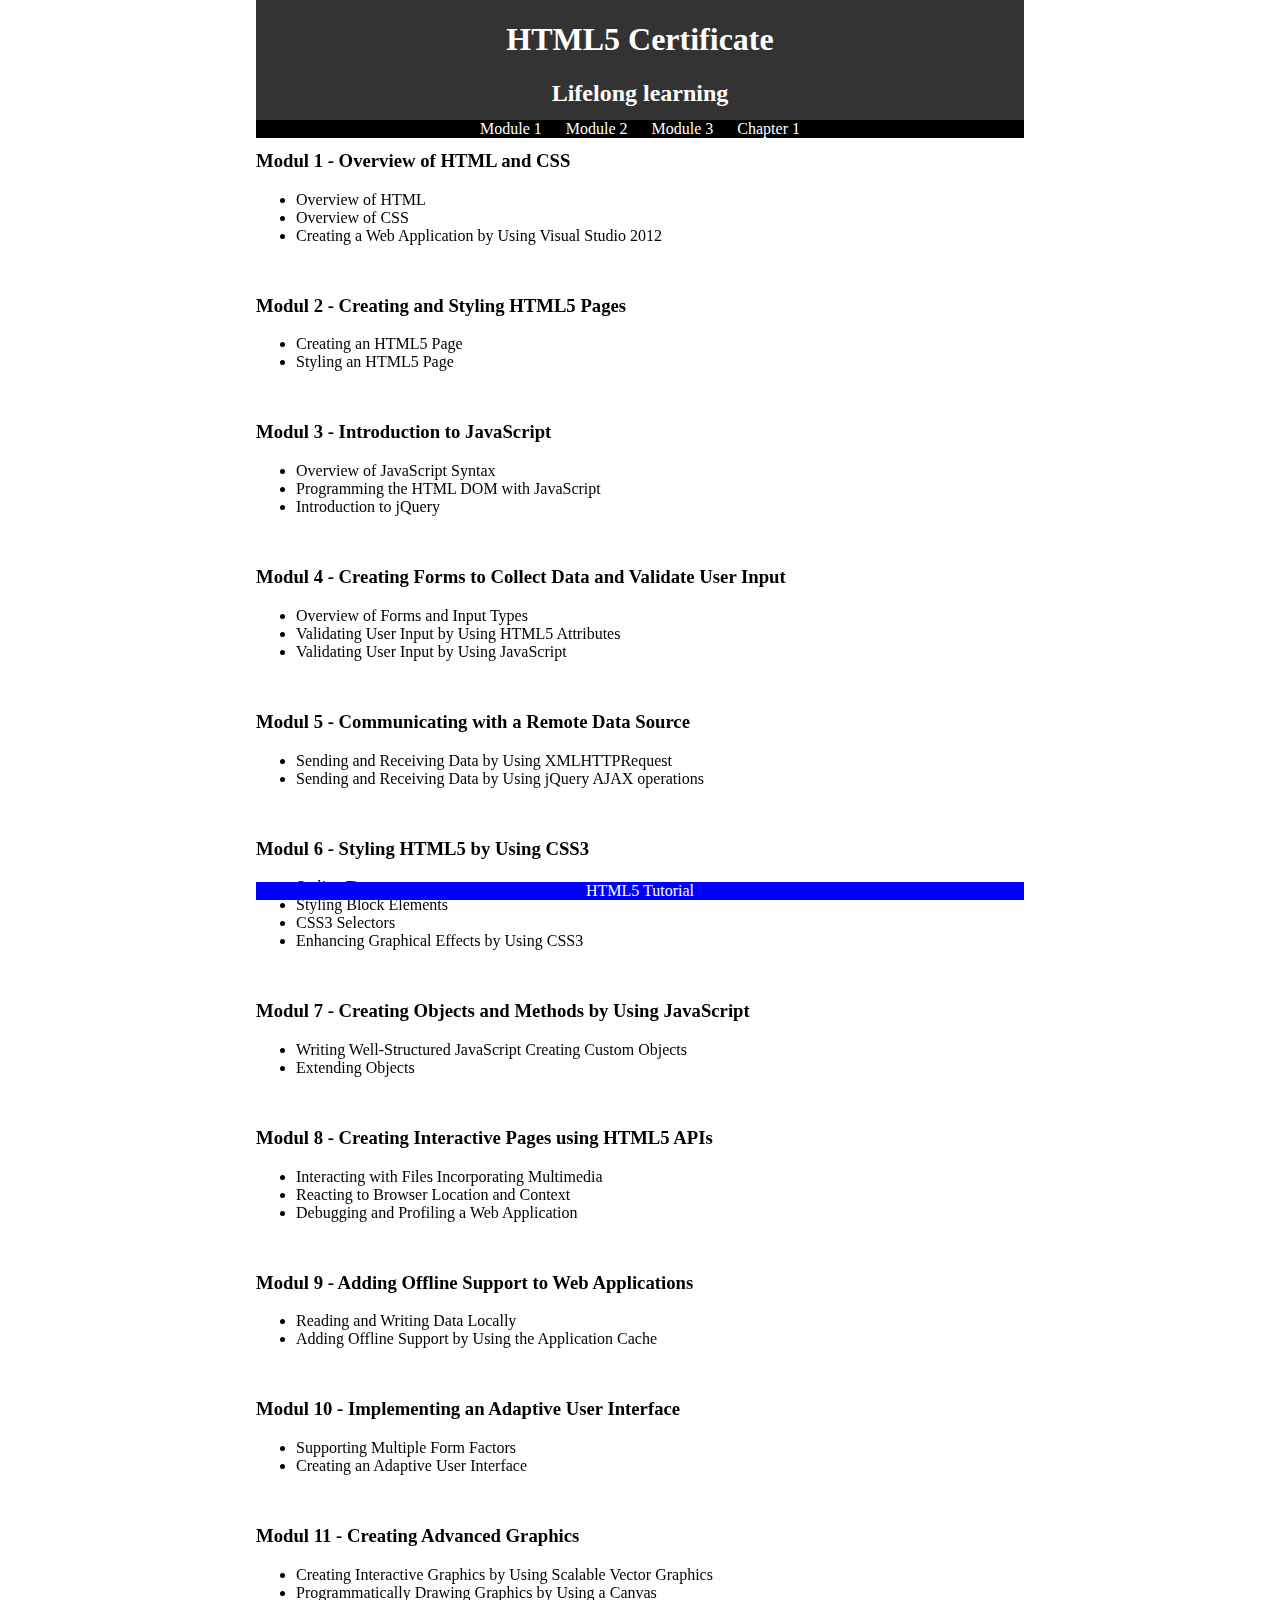
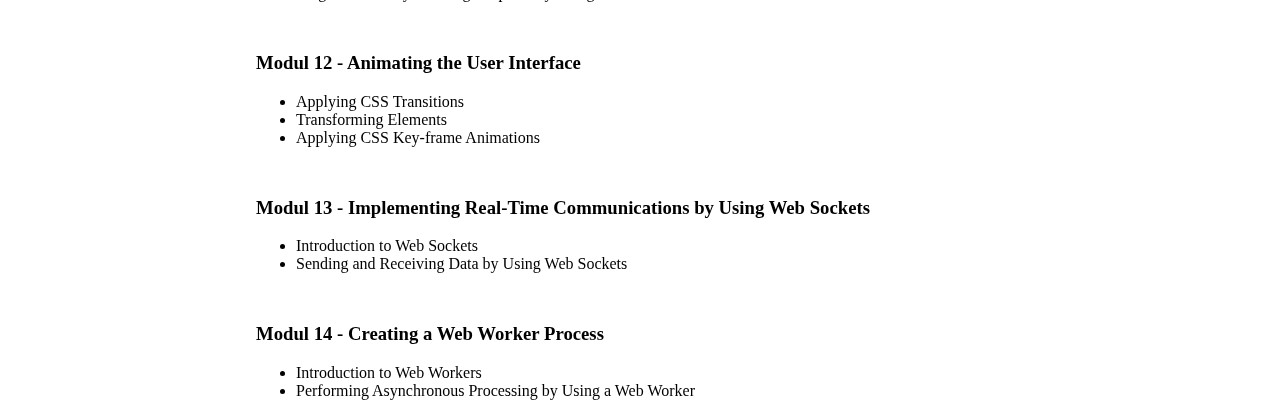
<file: html5/index.html>
<!DOCTYPE html>
<html class="no-js">

<head>
    <meta charset="utf-8">
    <title>html5 certificate</title>
    <link rel="stylesheet" type="text/css" href="css/app.css">
    </script>
</head>

<body>
    <header>
        <hgroup>
            <h1>HTML5 Certificate</h1>
            <h2>Lifelong learning</h2>
        </hgroup>
        <nav>
            <a href="#module1">Module 1</a>
            <a href="#module2">Module 2</a>
            <a href="#module3">Module 3</a>
            <a href="html/ch1/ch1.html">Chapter 1</a>
        </nav>
    </header>


    <div class="content">


        <div id="module1">
            <h3>Modul 1 - Overview of HTML and CSS</h3>
            <ul>
                <li>Overview of HTML</li>
                <li>Overview of CSS</li>
                <li>Creating a Web Application by Using Visual Studio 2012</li>
            </ul>
        </div>
        <div id="module2">
            <h3>Modul 2 - Creating and Styling HTML5 Pages</h3>
            <ul>
                <li>Creating an HTML5 Page</li>
                <li>Styling an HTML5 Page</li>
            </ul>
        </div>
        <div id="module3">
            <h3>Modul 3 - Introduction to JavaScript</h3>
            <ul>
                <li>Overview of JavaScript Syntax</li>
                <li>Programming the HTML DOM with JavaScript</li>
                <li>Introduction to jQuery</li>
            </ul>
        </div>
        <div id="module4">
            <h3>Modul 4 - Creating Forms to Collect Data and Validate User Input</h3>
            <ul>
                <li>Overview of Forms and Input Types</li>
                <li>Validating User Input by Using HTML5 Attributes</li>
                <li>Validating User Input by Using JavaScript</li>
            </ul>
        </div>
        <div id="module5">
            <h3>Modul 5 - Communicating with a Remote Data Source</h3>
            <ul>
                <li>Sending and Receiving Data by Using XMLHTTPRequest</li>
                <li>Sending and Receiving Data by Using jQuery AJAX operations</li>
            </ul>
        </div>
        <div id="module6">
            <h3>Modul 6 - Styling HTML5 by Using CSS3</h3>
            <ul>
                <li>Styling Text</li>
                <li>Styling Block Elements</li>
                <li>CSS3 Selectors</li>
                <li>Enhancing Graphical Effects by Using CSS3</li>
            </ul>
        </div>
        <div id="module7">
            <h3>Modul 7 - Creating Objects and Methods by Using JavaScript</h3>
            <ul>
                <li>Writing Well-Structured JavaScript Creating Custom Objects</li>
                <li>Extending Objects</li>
            </ul>
        </div>
        <div id="module8">
            <h3>Modul 8 - Creating Interactive Pages using HTML5 APIs</h3>
            <ul>
                <li>Interacting with Files Incorporating Multimedia</li>
                <li>Reacting to Browser Location and Context</li>
                <li>Debugging and Profiling a Web Application</li>
            </ul>
        </div>
        <div id="module9">
            <h3>Modul 9 - Adding Offline Support to Web Applications</h3>
            <ul>
                <li>Reading and Writing Data Locally</li>
                <li>Adding Offline Support by Using the Application Cache</li>
            </ul>
        </div>
        <div id="module10">
            <h3>Modul 10 - Implementing an Adaptive User Interface</h3>
            <ul>
                <li>Supporting Multiple Form Factors</li>
                <li>Creating an Adaptive User Interface</li>
            </ul>
        </div>
        <div id="module11">
            <h3>Modul 11 - Creating Advanced Graphics</h3>
            <ul>
                <li>Creating Interactive Graphics by Using Scalable Vector Graphics</li>
                <li>Programmatically Drawing Graphics by Using a Canvas</li>
            </ul>
        </div>
        <div id="module12">
            <h3>Modul 12 - Animating the User Interface</h3>
            <ul>
                <li>Applying CSS Transitions</li>
                <li>Transforming Elements</li>
                <li>Applying CSS Key-frame Animations</li>
            </ul>
        </div>
        <div id="module13">
            <h3>Modul 13 - Implementing Real-Time Communications by Using Web Sockets</h3>
            <ul>
                <li>Introduction to Web Sockets</li>
                <li>Sending and Receiving Data by Using Web Sockets</li>
            </ul>
        </div>
        <div id="module14">
            <h3>Modul 14 - Creating a Web Worker Process</h3>
            <ul>
                <li>Introduction to Web Workers</li>
                <li>Performing Asynchronous Processing by Using a Web Worker</li>
            </ul>
        </div>

        <footer>HTML5 Tutorial</footer>
        <script src="https://ajax.googleapis.com/ajax/libs/jquery/3.1.0/jquery.min.js"></script>
        <script src="js/modernizr.js"></script>
    </div>

</body>

</html>
</file>
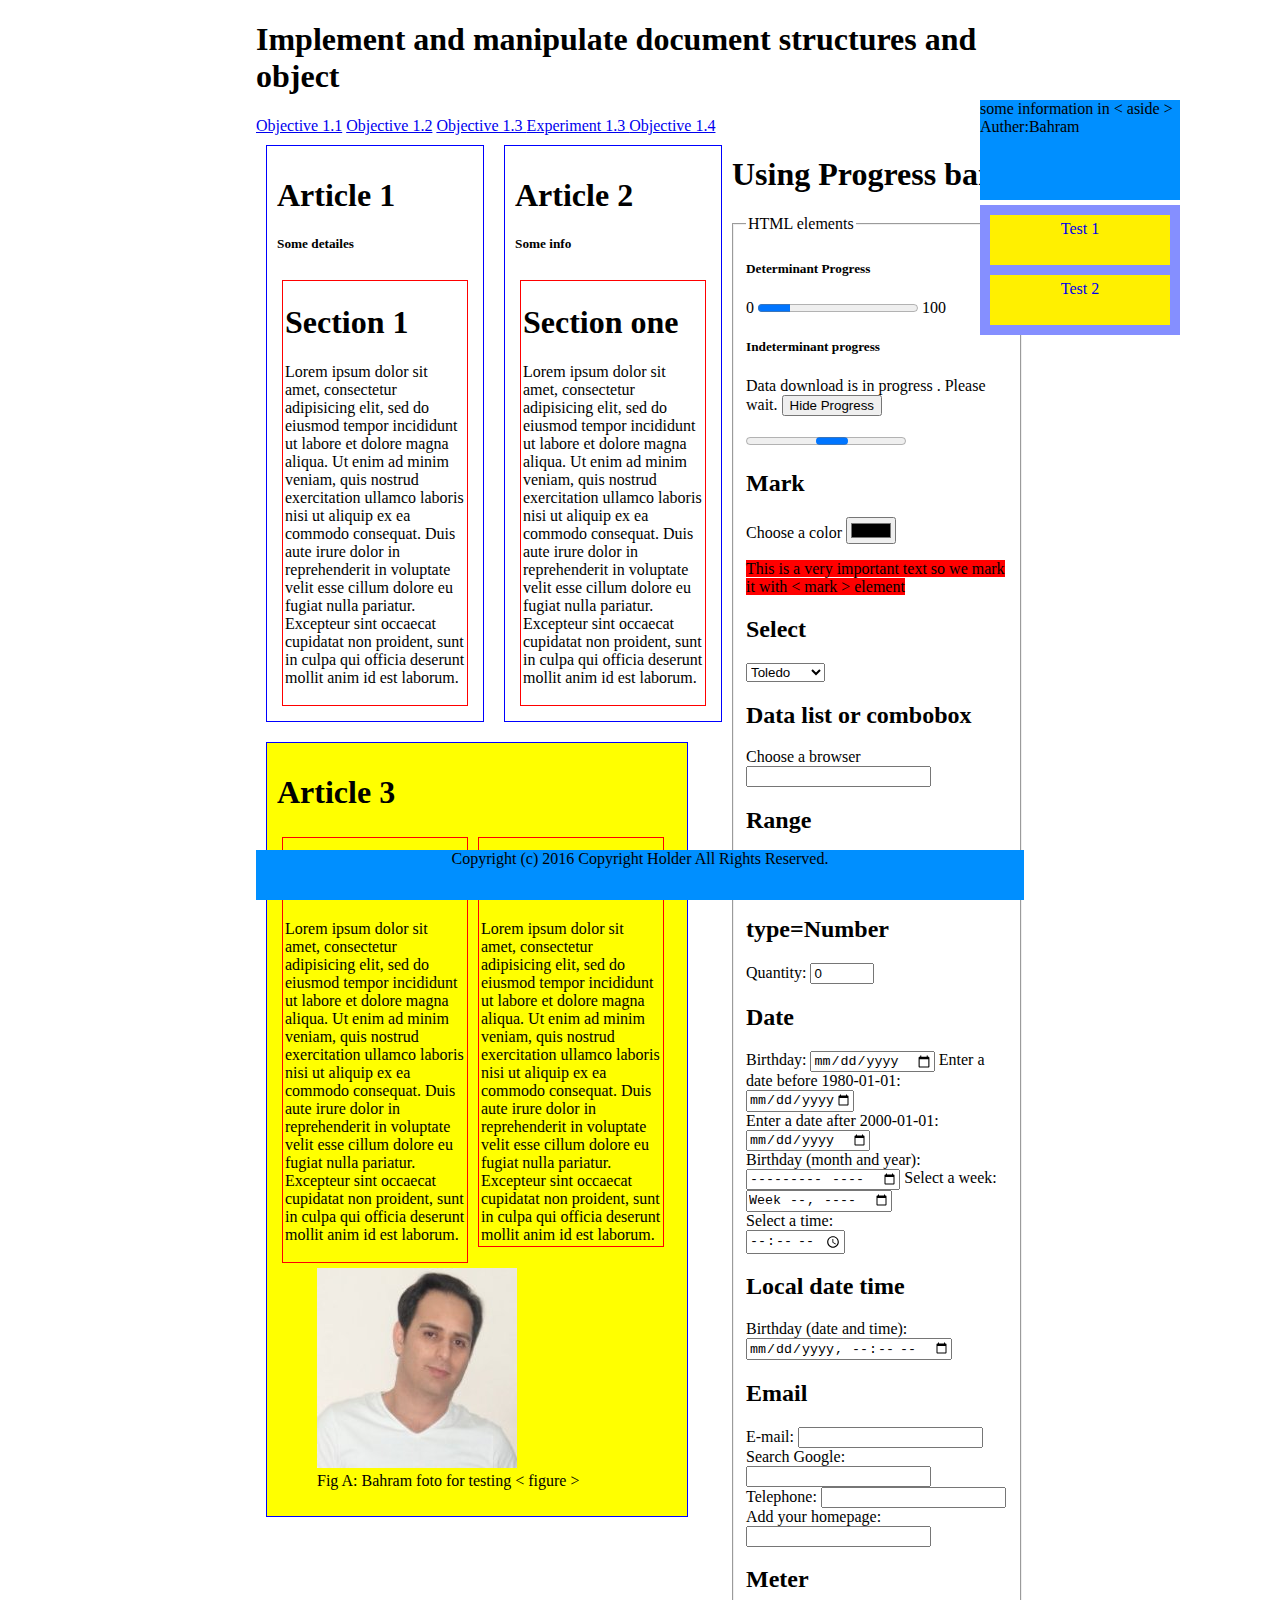
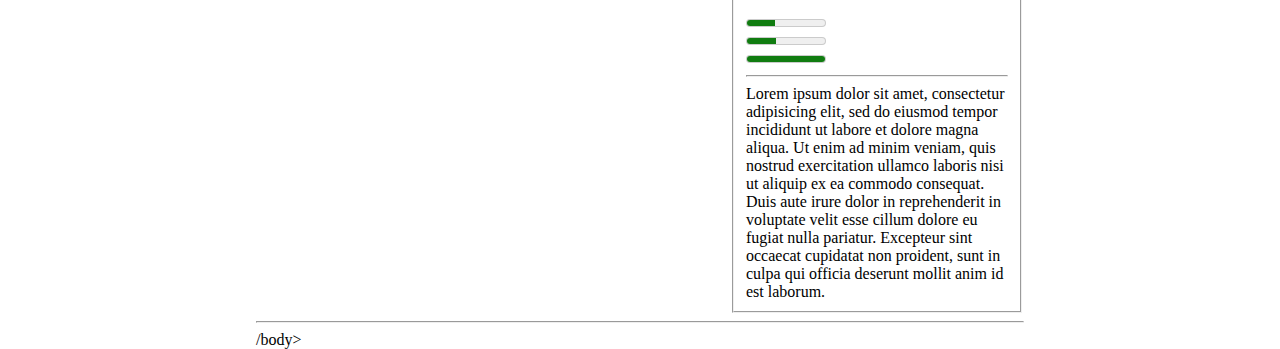
<file: html5/html/ch1/ch1.html>
<!DOCTYPE html>
<html>

<head>
    <meta charset="utf-8">
    <title>ch1</title>
    <link rel="stylesheet" href="../../css/ch1.css" media="screen">
</head>

<body>
    <header>
        <hgroup>
            <h1>Implement and manipulate document structures and object</h1>
        </hgroup>
        <nav>
            <a href="#">Objective 1.1</a>
            <a href="objective12.html">Objective 1.2</a>
            <a href="objective13.html">Objective 1.3 </a>
            <a href="experiment13.html">Experiment 1.3 </a>
            <a href="objective14.html">Objective 1.4 </a>
        </nav>
    </header>

    <article>
        <header>
            <hgroup>
                <h1>Article 1</h1>
                <h5>Some detailes</h5>
            </hgroup>
        </header>
        <section>

            <header>
                <hgroup>
                    <h1>Section 1</h1>
                </hgroup>
            </header>

            <p>
                Lorem ipsum dolor sit amet, consectetur adipisicing elit, sed do eiusmod tempor incididunt ut labore et dolore magna aliqua. Ut enim ad minim veniam, quis nostrud exercitation ullamco laboris nisi ut aliquip ex ea commodo consequat. Duis aute irure dolor
                in reprehenderit in voluptate velit esse cillum dolore eu fugiat nulla pariatur. Excepteur sint occaecat cupidatat non proident, sunt in culpa qui officia deserunt mollit anim id est laborum.
            </p>
            <aside class="info">
                some information in &lt aside &gt Auther:Bahram
            </aside>

        </section>
    </article>
    <article>
        <header>
            <hgroup>
                <h1>Article 2</h1>
                <h5>Some info</h5>
            </hgroup>
        </header>
        <section>
            <header>
                <hgroup>
                    <h1>Section one </h1>
                </hgroup>
            </header>

            <p>
                Lorem ipsum dolor sit amet, consectetur adipisicing elit, sed do eiusmod tempor incididunt ut labore et dolore magna aliqua. Ut enim ad minim veniam, quis nostrud exercitation ullamco laboris nisi ut aliquip ex ea commodo consequat. Duis aute irure dolor
                in reprehenderit in voluptate velit esse cillum dolore eu fugiat nulla pariatur. Excepteur sint occaecat cupidatat non proident, sunt in culpa qui officia deserunt mollit anim id est laborum.
            </p>
        </section>
    </article>

    <article class="clear">
        <header>
            <hgroup>
                <h1>Article 3</h1>
            </hgroup>
        </header>
        <section>
            <header>
                <hgroup>
                    <h1>Section one</h1>
                </hgroup>
            </header>
            <p>
                Lorem ipsum dolor sit amet, consectetur adipisicing elit, sed do eiusmod tempor incididunt ut labore et dolore magna aliqua. Ut enim ad minim veniam, quis nostrud exercitation ullamco laboris nisi ut aliquip ex ea commodo consequat. Duis aute irure dolor
                in reprehenderit in voluptate velit esse cillum dolore eu fugiat nulla pariatur. Excepteur sint occaecat cupidatat non proident, sunt in culpa qui officia deserunt mollit anim id est laborum.
            </p>

        </section>
        <section>
            <header>
                <hgroup>
                    <h1>Section 2</h1>
                </hgroup>
            </header>
            Lorem ipsum dolor sit amet, consectetur adipisicing elit, sed do eiusmod tempor incididunt ut labore et dolore magna aliqua. Ut enim ad minim veniam, quis nostrud exercitation ullamco laboris nisi ut aliquip ex ea commodo consequat. Duis aute irure dolor
            in reprehenderit in voluptate velit esse cillum dolore eu fugiat nulla pariatur. Excepteur sint occaecat cupidatat non proident, sunt in culpa qui officia deserunt mollit anim id est laborum.
        </section>
        <figure>
            <a href="../../img/bam.jpg">
                <img src="../../img/bam.jpg" alt="Bahram" />

            </a>
            <figcaption>Fig A: Bahram foto for testing &lt figure &gt</figcaption>
        </figure>

    </article>
    <aside class="sideMenu">

        <nav>
            <a href="#">Test 1</a>
            <a href="#">Test 2</a>
        </nav>
    </aside>

    <div>
        <header>
            <hgroup>
                <h1>Using Progress bar</h1>
            </hgroup>
        </header>

        <form>
            <fieldset>
                <legend>HTML elements</legend>
                <h5>Determinant Progress</h5>
                <span>0</span> <progress value="20" max="100"></progress> <span>100</span>

                <h5>Indeterminant progress</h5>
                <p>
                    Data download is in progress . Please wait. <button id="hideprogressBar" onclick="toggle()">Hide Progress</button>
                </p>
                <progress max="100" id="inprogress">50%</progress>
                <h2>Mark</h2>
                <label for="colorchooser">Choose a color</label> <input type="color" id="colorchooser" onchange="colorChanged()">

                <p>
                    <mark style="background-color:red;" id='markedText'>  This is a very important text so we mark it with &lt mark &gt element</mark>
                </p>

                <h2>Select</h2>
                <select name="cars">
                <optgroup label="Seat">
                  <option>Toledo</option>
                  <option>Ibiza</option>
                </optgroup>
                <optgroup label="Honda">
                  <option>Cevic</option>
                  <option>Accord</option>
                  <option>Jazz</option>
                </optgroup>
            </select>

                <h2>Data list or combobox</h2>
                <label for="browser">Choose a browser</label>
                <input list="browsers" id='browser'>
                <datalist id="browsers">
              <option value="Internet Explorer">
              <option value="Firefox">
              <option value="Chrome">
              <option value="Opera">
              <option value="Safari">
            </datalist>

                <h2>Range</h2>
                <input type="range" name="name" min="0" max="100" value="50"><br>


                <label for="gender">Gender</label>
                <input type="radio" name="name" ide='gender' value="">
                <input type="checkbox" name="vehicle1" value="Bike"> I have a bike<br>
                <h2>type=Number</h2> Quantity: <input type="number" name="points" min="0" max="100" step="1" value="0">
                <h2>Date</h2> Birthday: <input type="date" name="bday"> Enter a date before 1980-01-01:
                <input type="date" name="bday" max="1979-12-31"><br> Enter a date after 2000-01-01:
                <input type="date" name="bday" min="2000-01-02"><br> Birthday (month and year):<input type="month" name="bdaymonth"> Select a week:
                <input type="week" name="week_year"> <br> Select a time:<br>
                <input type="time" name="usr_time">
                <h2>Local date time</h2> Birthday (date and time):<br>
                <input type="datetime-local" name="bdaytime">
                <h2>Email</h2> E-mail:
                <input type="email" name="email"> <br> Search Google:
                <input type="search" name="googlesearch"><br> Telephone:
                <input type="tel" name="usrtel"><br>Add your homepage:
                <input type="url" name="homepage">

                <h2>Meter</h2>
                <meter min="0" max="14" value="5"></meter> <br>
                <meter min="8" max="16" low="6" high="12" value="11"></meter> <br>
                <meter min="4" value="11" max="10"></meter>


                <hr>
                <div>Lorem ipsum dolor sit amet, consectetur adipisicing elit, sed do eiusmod tempor incididunt ut labore et dolore magna aliqua. Ut enim ad minim veniam, quis nostrud exercitation ullamco laboris nisi ut aliquip ex ea commodo consequat. Duis
                    aute irure dolor in reprehenderit in voluptate velit esse cillum dolore eu fugiat nulla pariatur. Excepteur sint occaecat cupidatat non proident, sunt in culpa qui officia deserunt mollit anim id est laborum.</div>
            </fieldset>
        </form>

    </div>
    <hr>

    <footer>Copyright (c) 2016 Copyright Holder All Rights Reserved.</footer>

</body>

</html>

</article>
<script type="text/javascript" src="../../js/jquery-3.1.0.js"></script>
<script type="text/javascript">
    function colorChanged() {
        var color = document.getElementById('colorchooser').value
        document.getElementById('markedText').style.backgroundColor = color;
    }

    function toggle() {
        if (document.getElementById('inprogress').style.visibility.toString() == 'hidden') {
            document.getElementById('inprogress').style.visibility = "visible";
            document.getElementById('hideprogressBar').innerHTML = 'Hide Progress'
        } else {
            document.getElementById('inprogress').style.visibility = "hidden";
            document.getElementById('hideprogressBar').innerHTML = 'Show Progress'
        }
    }



    /* jquery
    $(function() {
        $('#hideprogressBar').click(function() {
            $(this).text() == 'Hide Progress' ? $(this).text('Show Progress') : $(this).text('Hide Progress');
            $('#inprogress').toggle();
        });


    });
    */
</script>

</body>


</html>
/body>


</html>
</file>
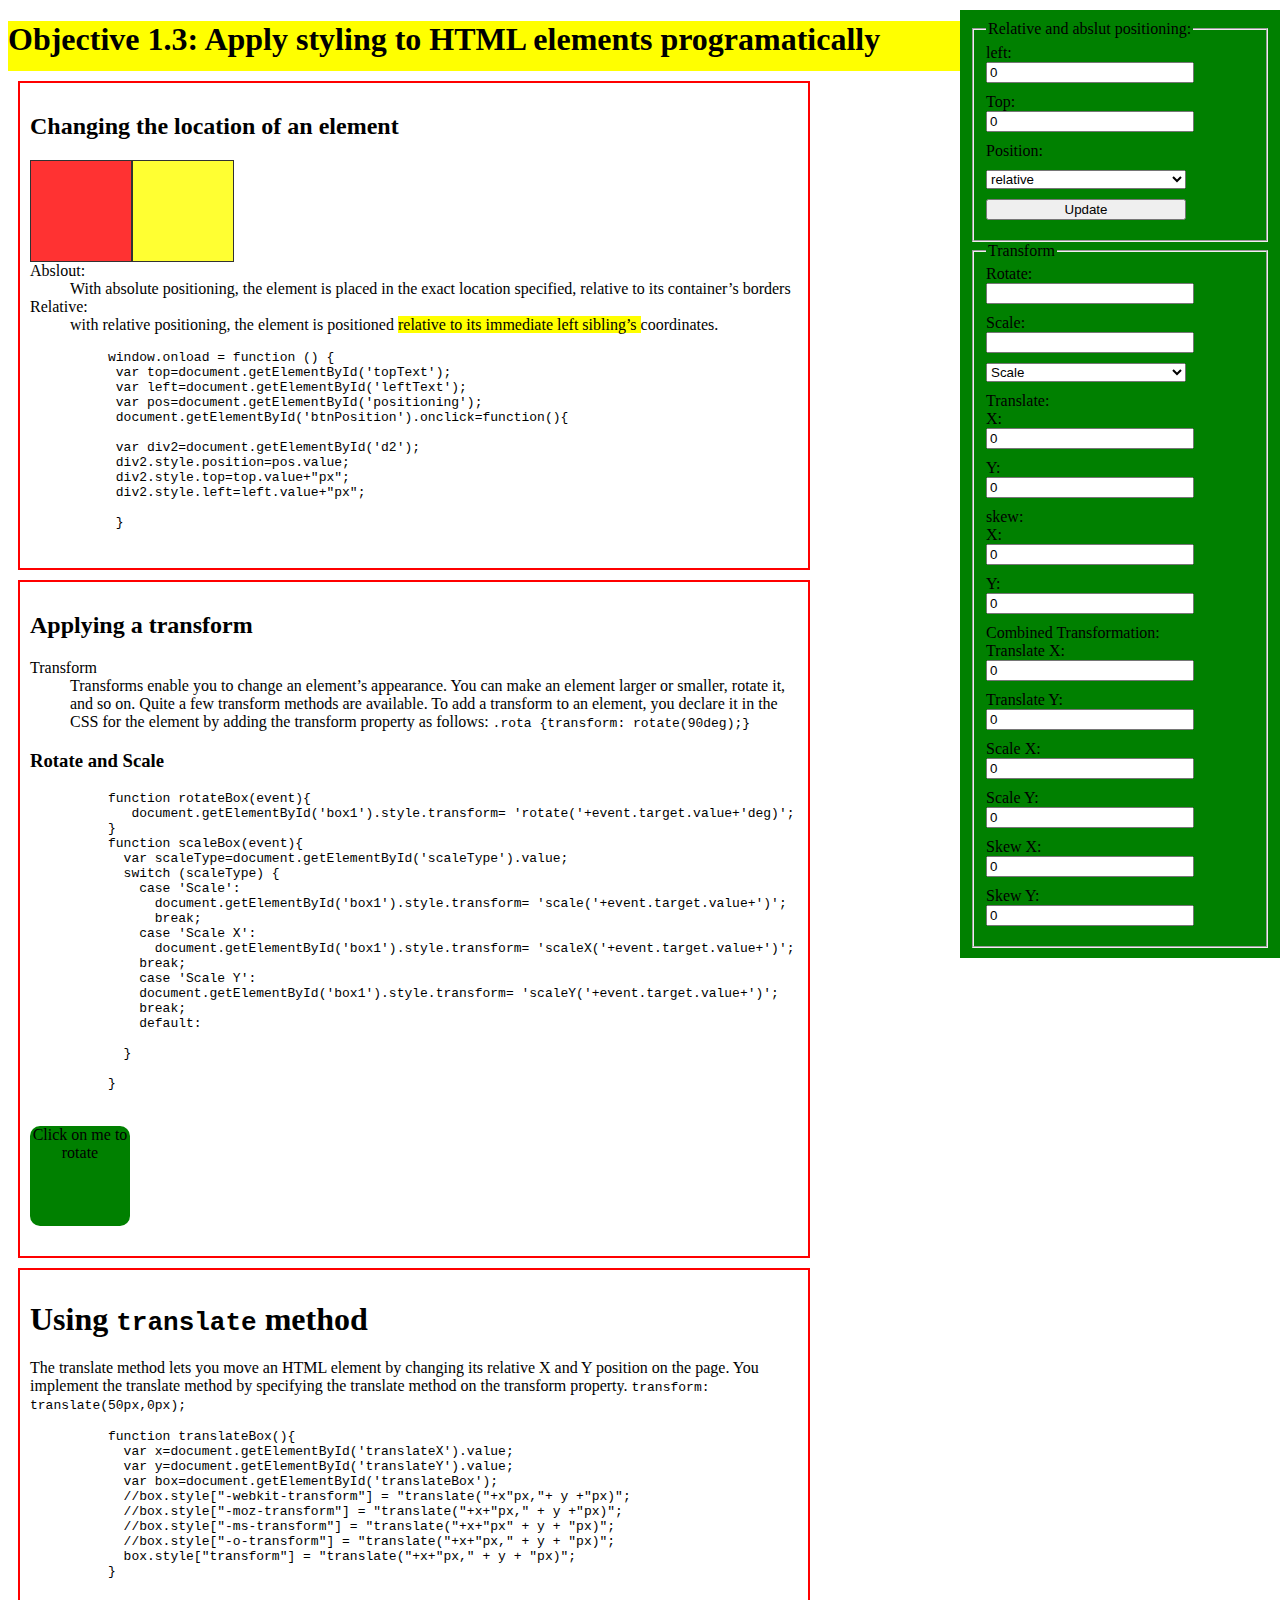
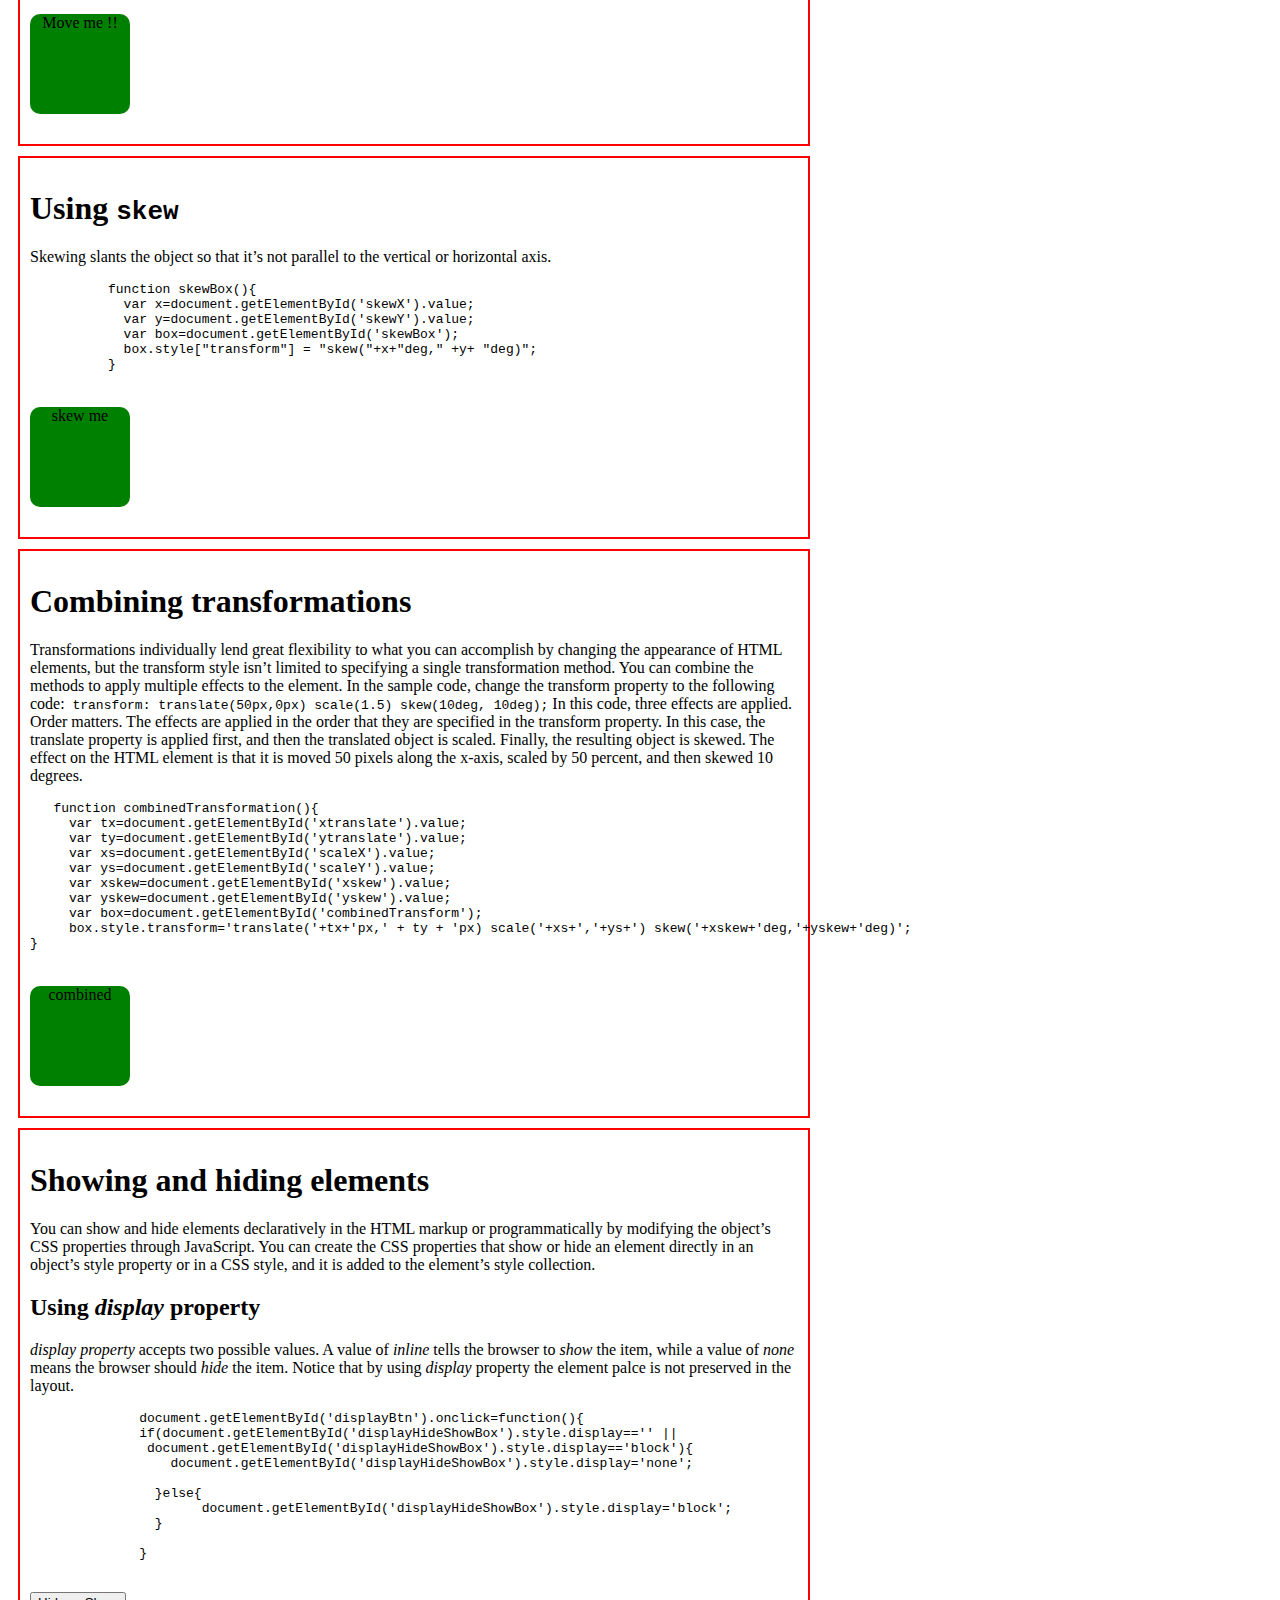
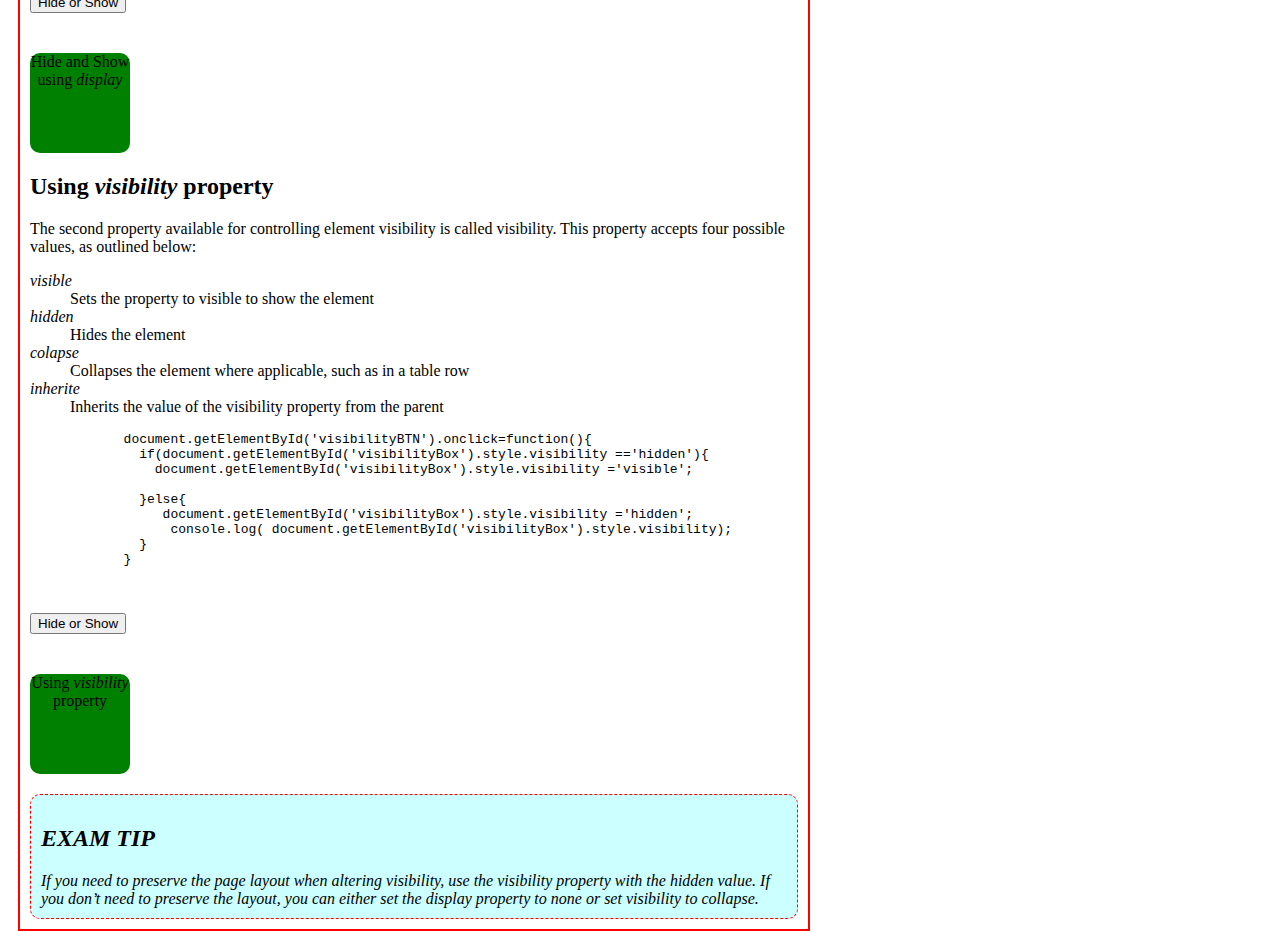
<file: html5/html/ch1/objective13.html>
<!DOCTYPE html>
<html>

<head>
    <meta charset="utf-8">
    <title>Objective13</title>
    <link rel="stylesheet" href="../../css/objective13.css">
</head>

<body>
    <header>
        <hgroup class="maintitle">
            <h1>Objective 1.3: Apply styling to HTML elements programatically</h1>
            <!--  <h5>The section covers applying styles to the HTML elements on the page dynamically, using
JavaScript. When you retrieve element references by using methods such as getElementById,
you can then manipulate those elements, including their styles.</h5> -->
        </hgroup>
    </header>

    <!--  <table style="width: 100%; height: 100%; border: 1px solid black;">
        <tr>
            <td style="vertical-align: top; width: 80%">
                <img id="one" src="../../img/play.png" />
                <img id="two" src="../../img/pause.png" />
            </td>

            <td style="vertical-align: top;">Left:
                <input type="text" id="leftText" /><br/> Top:
                <input type="text" id="topText" /><br/> Position:
                <select id="positioning">
                    <option>relative</option>
                    <option>absolute</option>
                </select>
                <br/>
                <input type="button" id="btnPosition" value="Update" />
            </td>
        </tr>

        <tr>
            <td>
                <div id="d1"> </div>
                <div id="d2"></div>
            </td>
            <td style="vertical-align: top;">Left:
                <input type="text" id="leftText" /><br/> Top:
                <input type="text" id="topText" /><br/> Position:
                <select id="positioning">
                    <option>relative</option>
                    <option>absolute</option>
                </select>
                <br/>
                <input type="button" id="btnPosition" value="Update" />
            </td>
        </tr>
    </table>  -->
    <div class="section">
        <h2>Changing the location of an element</h2>
        <div id="d1"> </div>
        <div id="d2"></div>
        <dl>
            <dt>Abslout:</dt>
            <dd>With absolute positioning, the element is placed in the exact location specified, relative to its container’s borders</dd>
            <dt>Relative:</dt>
            <dd>with relative positioning, the element is positioned <mark>relative to its immediate left sibling’s </mark>coordinates.</dd>
        </dl>

        <code><pre class="prettyprint">
          window.onload = function () {
           var top=document.getElementById('topText');
           var left=document.getElementById('leftText');
           var pos=document.getElementById('positioning');
           document.getElementById('btnPosition').onclick=function(){

           var div2=document.getElementById('d2');
           div2.style.position=pos.value;
           div2.style.top=top.value+"px";
           div2.style.left=left.value+"px";

           }
        </pre></code>


        <div id="inp">
            <fieldset>
                <legend>Relative and abslut positioning:</legend>
                left:<br>
                <input type="number" id="leftText" value="0" /><br/> Top:<br>
                <input type="number" id="topText" value="0" /><br/> Position:<br>
                <select id="positioning">
                    <option>relative</option>
                    <option>absolute</option>
              </select>
                <br/>
                <input type="button" id="btnPosition" value="Update" />
            </fieldset>


            <fieldset>
                <legend>Transform</legend>
                Rotate: <br>
                <input type="number" id="transform" min="0" max="360" step="5" onchange="rotateBox(event)"><br> Scale:
                <br>
                <input type="number" id="scale" min="0" max="10" onchange="scaleBox(event)"> <br>
                <select id="scaleType">
                    <option>Scale</option>
                    <option>Scale X</option>
                    <option>Scale Y</option>
                </select> <br> Translate:
                <br> X:
                <br>
                <input type="number" id="translateX" placeholder="Translate X" onchange="translateBox()" value="0"> <br> Y:
                <br>
                <input type="number" id="translateY" placeholder="Translate Y" onchange="translateBox()" value="0"> <br> skew:<br> X:
                <br>
                <input type="number" id="skewX" value="0" placeholder="X deg" onchange="skewBox()"><br> Y:
                <br>
                <input type="number" id="skewY" value="0" placeholder="Y deg" onchange="skewBox()"><br> Combined Transformation:<br> Translate X: <br>
                <input type="number" value="0" id="xtranslate" onchange="combinedTransformation()"> <br> Translate Y: <br>
                <input type="number" value="0" id="ytranslate" onchange="combinedTransformation()"><br> Scale X:<br>
                <input type="number" value="0" id="scaleX" onchange="combinedTransformation()"> <br> Scale Y: <br>
                <input type="number" value="0" id="scaleY" onchange="combinedTransformation()"><br> Skew X: <br>
                <input type="number" value="0" id="xskew" onchange="combinedTransformation()"><br> Skew Y: <br>
                <input type="number" value="0" id="yskew" onchange="combinedTransformation()"><br>



            </fieldset>
        </div>

    </div>




    <div class="section">
        <h2>Applying a transform</h2>
        <dl>
            <dt>Transform</dt>
            <dd>Transforms enable you to change an element’s appearance. You can make an element larger or smaller, rotate it, and so on. Quite a few transform methods are available. To add a transform to an element, you declare it in the CSS for the element
                by adding the transform property as follows: <code>.rota {transform: rotate(90deg);}</code></dd>
        </dl>
        <h3>Rotate and Scale</h3>
        <code><pre>
          function rotateBox(event){
             document.getElementById('box1').style.transform= 'rotate('+event.target.value+'deg)';
          }
          function scaleBox(event){
            var scaleType=document.getElementById('scaleType').value;
            switch (scaleType) {
              case 'Scale':
                document.getElementById('box1').style.transform= 'scale('+event.target.value+')';
                break;
              case 'Scale X':
                document.getElementById('box1').style.transform= 'scaleX('+event.target.value+')';
              break;
              case 'Scale Y':
              document.getElementById('box1').style.transform= 'scaleY('+event.target.value+')';
              break;
              default:

            }

          }
        </pre></code>
        <div class="box" id="box1">
            Click on me to rotate
        </div>
    </div>
    <div class="section">
        <h1>Using <code>translate</code> method</h1>
        <p>
            The translate method lets you move an HTML element by changing its relative X and Y position on the page. You implement the translate method by specifying the translate method on the transform property.
            <code>transform: translate(50px,0px);</code>
        </p>
        <code><pre>
          function translateBox(){
            var x=document.getElementById('translateX').value;
            var y=document.getElementById('translateY').value;
            var box=document.getElementById('translateBox');
            //box.style["-webkit-transform"] = "translate("+x"px,"+ y +"px)";
            //box.style["-moz-transform"] = "translate("+x+"px," + y +"px)";
            //box.style["-ms-transform"] = "translate("+x+"px" + y + "px)";
            //box.style["-o-transform"] = "translate("+x+"px," + y + "px)";
            box.style["transform"] = "translate("+x+"px," + y + "px)";
          }
        </pre></code>
        <div class="box" id='translateBox'>
            Move me !!
        </div>
    </div>
    <div class="section">
        <h1>Using <code>skew</code></h1>
        <p>
            Skewing slants the object so that it’s not parallel to the vertical or horizontal axis.
        </p>
        <code><pre>
          function skewBox(){
            var x=document.getElementById('skewX').value;
            var y=document.getElementById('skewY').value;
            var box=document.getElementById('skewBox');
            box.style["transform"] = "skew("+x+"deg," +y+ "deg)";
          }
        </pre></code>

        <div class="box" id="skewBox">
            skew me
        </div>

    </div>
    <div class="section">
        <h1>Combining transformations</h1>
        <p>

            Transformations individually lend great flexibility to what you can accomplish by changing the appearance of HTML elements, but the transform style isn’t limited to specifying a single transformation method. You can combine the methods to apply multiple
            effects to the element. In the sample code, change the transform property to the following code:<code>
transform: translate(50px,0px) scale(1.5) skew(10deg, 10deg);</code> In this code, three effects are applied. Order matters. The effects are applied in the order that they are specified in the transform property. In this case, the translate property is
            applied first, and then the translated object is scaled. Finally, the resulting object is skewed. The effect on the HTML element is that it is moved 50 pixels along the x-axis, scaled by 50 percent, and then skewed 10 degrees.</p>

        <code><pre>
   function combinedTransformation(){
     var tx=document.getElementById('xtranslate').value;
     var ty=document.getElementById('ytranslate').value;
     var xs=document.getElementById('scaleX').value;
     var ys=document.getElementById('scaleY').value;
     var xskew=document.getElementById('xskew').value;
     var yskew=document.getElementById('yskew').value;
     var box=document.getElementById('combinedTransform');
     box.style.transform='translate('+tx+'px,' + ty + 'px) scale('+xs+','+ys+') skew('+xskew+'deg,'+yskew+'deg)';
}
      </pre></code>
        <div class="box" id="combinedTransform">
            combined
        </div>
    </div>
    <div class="section">
        <h1>Showing and hiding elements</h1>
        <p>
            You can show and hide elements declaratively in the HTML markup or programmatically by modifying the object’s CSS properties through JavaScript. You can create the CSS properties that show or hide an element directly in an object’s style property or in
            a CSS style, and it is added to the element’s style collection.
        </p>
        <h2>Using <i>display</i> property</h2>
        <p>
            <i>display property </i> accepts two possible values. A value of <i>inline</i> tells the browser to <i>show</i> the item, while a value of <i>none</i> means the browser should <i>hide</i> the item. Notice that by using <i>display</i> property
            the element palce is not preserved in the layout.
            <code><pre>
              document.getElementById('displayBtn').onclick=function(){
              if(document.getElementById('displayHideShowBox').style.display=='' ||
               document.getElementById('displayHideShowBox').style.display=='block'){
                  document.getElementById('displayHideShowBox').style.display='none';

                }else{
                      document.getElementById('displayHideShowBox').style.display='block';
                }

              }
            </pre></code>
        </p>
        <button type="button" name="button" class="hideAndShowBTN" id="displayBtn">Hide or Show</button>
        <div class="box" id="displayHideShowBox">
            Hide and Show using <i>display</i>
        </div>
        <h2>Using <em>visibility</em> property</h2>
        <p>
            The second property available for controlling element visibility is called visibility. This property accepts four possible values, as outlined below:
        </p>
        <dl class="">
            <dt><i>visible</i></dt>
            <dd>Sets the property to visible to show the element</dd>
            <dt><i>hidden</i></dt>
            <dd>Hides the element</dd>
            <dt><i>colapse</i></dt>
            <dd>Collapses the element where applicable, such as in a table row</dd>
            <dt><i>inherite</i></dt>
            <dd>Inherits the value of the visibility property from the parent</dd>
        </dl>
        <p>
            <code><pre>
            document.getElementById('visibilityBTN').onclick=function(){
              if(document.getElementById('visibilityBox').style.visibility =='hidden'){
                document.getElementById('visibilityBox').style.visibility ='visible';

              }else{
                 document.getElementById('visibilityBox').style.visibility ='hidden';
                  console.log( document.getElementById('visibilityBox').style.visibility);
              }
            }

          </pre></code>
        </p>
        <button type="button" class="hideAndShowBTN" id="visibilityBTN">Hide or Show</button>
        <div class="box" id="visibilityBox">
            Using <i>visibility</i> property


        </div>

        <section class="examtip">
            <h2><i>EXAM TIP</i></h2>
            <i>If you need to preserve the page layout when altering visibility, use the visibility property with the hidden value. If you don’t need to preserve the layout, you can either set the display property to none or set visibility to collapse. </i>
        </section>




    </div>


    <script src="../../js/objective13.js" type="text/javascript">
    </script>
    <script src="../../js/jquery-3.1.0.js" type="text/javascript">
    </script>
</body>

</html>


</html>
</file>
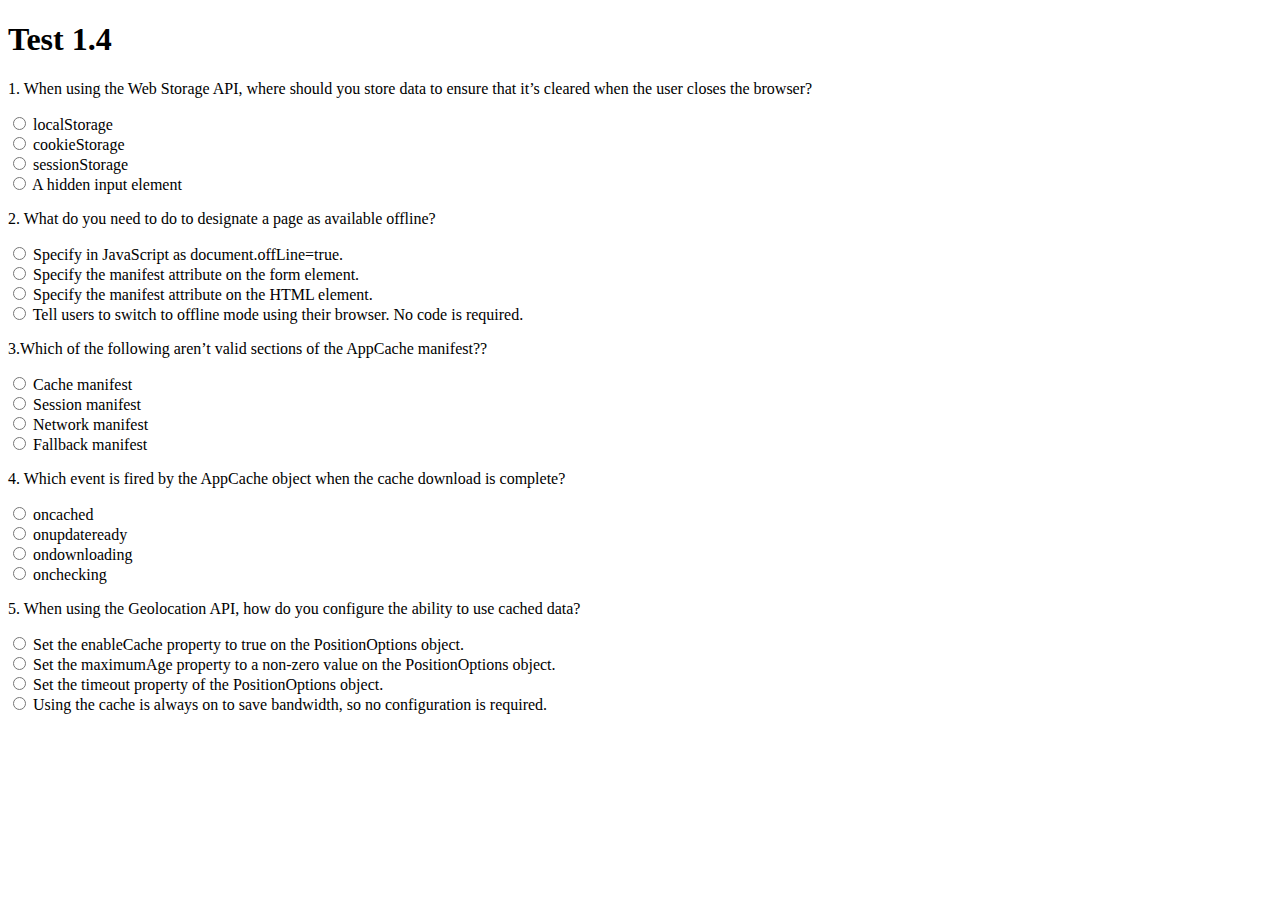
<file: html5/html/ch1/test14.html>
<!DOCTYPE html>
<html>

<head>
    <meta charset="utf-8">
    <title>Test 1.4</title>
</head>

<body>
    <h1>Test 1.4</h1>
    <article class="test">
        <section>
            <p id="Q1">
                1. When using the Web Storage API, where should you store data to ensure that it’s cleared when the user closes the browser?
            </p>
            <form>
                <input type="radio" name="Q1" id="Q1-A" onchange="check(this.id);"> localStorage<br>
                <input type="radio" name="Q1" id="Q1-B" onchange="check(this.id);"> cookieStorage <br>
                <input type="radio" name="Q1" id="Q1-C" onchange="check(this.id);"> sessionStorage<br>
                <input type="radio" name="Q1" id="Q1-D" onchange="check(this.id);"> A hidden input element <br>
            </form>

            <p id="Q2">
                2. What do you need to do to designate a page as available offline?
            </p>
            <form>
                <input type="radio" name="Q2" id="Q2-A" onchange="check(this.id)"> Specify in JavaScript as document.offLine=true. <br>
                <input type="radio" name="Q2" id="Q2-B" onchange="check(this.id)"> Specify the manifest attribute on the form element. <br>
                <input type="radio" name="Q2" id="Q2-C" onchange="check(this.id)"> Specify the manifest attribute on the HTML element. <br>
                <input type="radio" name="Q2" id="Q2-D" onchange="check(this.id)"> Tell users to switch to offline mode using their browser. No code is required. <br>

            </form>

            <p id="Q3">
                3.Which of the following aren’t valid sections of the AppCache manifest??
            </p>
            <form>
                <input type="radio" name="Q3" id="Q3-A" onchange="check(this.id)"> Cache manifest<br>
                <input type="radio" name="Q3" id="Q3-B" onchange="check(this.id)"> Session manifest<br>
                <input type="radio" name="Q3" id="Q3-C" onchange="check(this.id)"> Network manifest<br>
                <input type="radio" name="Q3" id="Q3-D" onchange="check(this.id)"> Fallback manifest<br>

            </form>
            <p id="Q4">
                4. Which event is fired by the AppCache object when the cache download is complete?
            </p>
            <form>
                <input type="radio" name="Q4" id="Q4-A" onchange="check(this.id)"> oncached<br>
                <input type="radio" name="Q4" id="Q4-B" onchange="check(this.id)"> onupdateready<br>
                <input type="radio" name="Q4" id="Q4-C" onchange="check(this.id)"> ondownloading<br>
                <input type="radio" name="Q4" id="Q4-D" onchange="check(this.id)"> onchecking <br>

            </form>
            <p id="Q5">
                5. When using the Geolocation API, how do you configure the ability to use cached data?
            </p>
            <form>
                <input type="radio" name="Q5" id="Q5-A" onchange="check(this.id)"> Set the enableCache property to true on the PositionOptions object.<br>
                <input type="radio" name="Q5" id="Q5-B" onchange="check(this.id)"> Set the maximumAge property to a non-zero value on the PositionOptions object.<br>
                <input type="radio" name="Q5" id="Q5-C" onchange="check(this.id)"> Set the timeout property of the PositionOptions object. <br>
                <input type="radio" name="Q5" id="Q5-D" onchange="check(this.id)"> Using the cache is always on to save bandwidth, so no configuration is required. <br>

            </form>



        </section>

    </article>
    <script src="../../js/test14.js" type="text/javascript">
    </script>
</body>

</html>
</file>
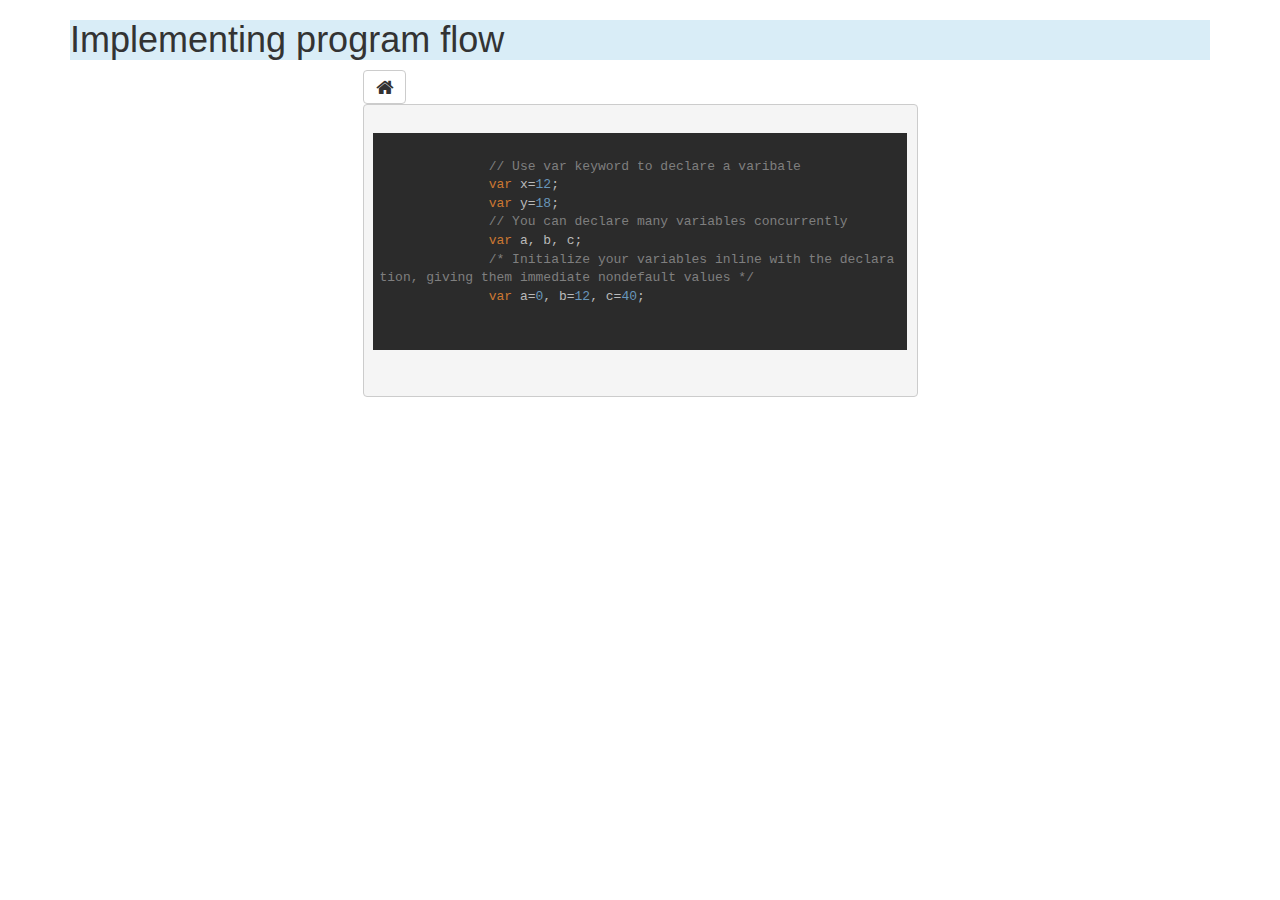
<file: html5/html/ch2/objective21.html>
<!DOCTYPE html>
<html>
  <head>
    <meta charset="utf-8">
    <title>Objective 2.1</title>
    <link rel="stylesheet" href="../../css/bootstrap/css/bootstrap.css">
    <link rel="stylesheet" href="../../css/font-awesome-4.7.0/css/font-awesome.css">
    <link rel="stylesheet" href="../../css/highlight/styles/darkula.css">
    <script src="../../css/highlight/highlight.pack.js"></script>
    <script>hljs.initHighlightingOnLoad();</script>
  </head>
  <body class="centered container">
    <h1 class="bg-info">Implementing program flow</h1>
    <div class="row">
      <div class="col-md-6 col-md-offset-3 ">
        <a class="btn btn-default" href="../../index.html"><i class="fa fa-home fa-lg"></i></a>
        <pre>
            <code class="language-javascript">
              // Use var keyword to declare a varibale
              var x=12;
              var y=18;
              // You can declare many variables concurrently
              var a, b, c;
              /* Initialize your variables inline with the declaration, giving them immediate nondefault values */
              var a=0, b=12, c=40;

            </code>
        </pre>


      </div>
    </div>

  </body>
</html>
</file>
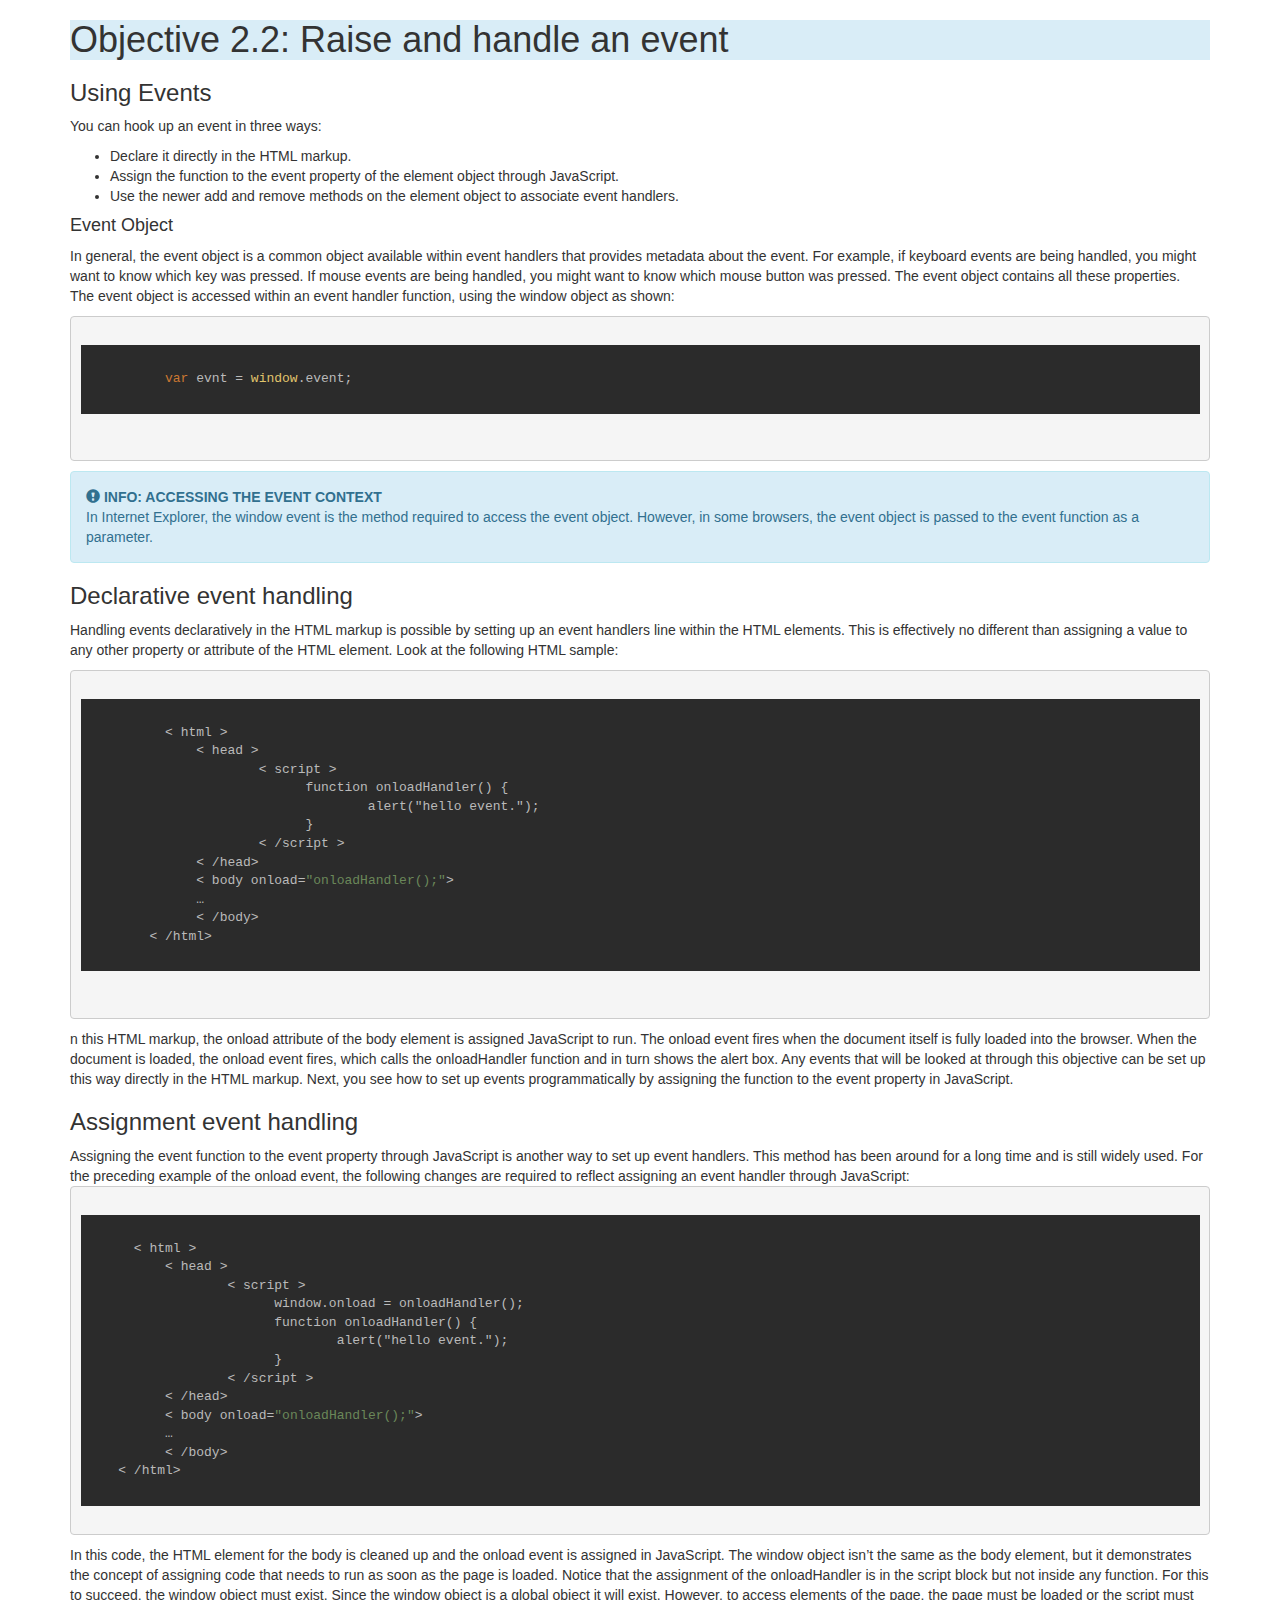
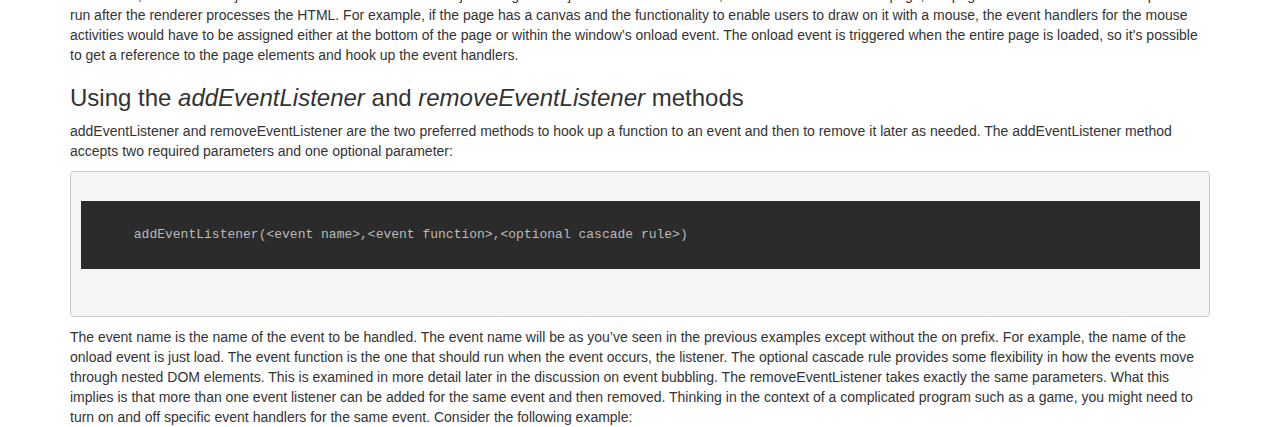
<file: html5/html/ch2/objective22.html>
<!DOCTYPE html>
<html>
  <head>
    <meta charset="utf-8">
    <link rel="stylesheet" href="../../css/bootstrap/css/bootstrap.css">
    <link rel="stylesheet" href="../../css/font-awesome-4.7.0/css/font-awesome.css">
    <link rel="stylesheet" href="../../css/highlight/styles/darkula.css">
    <script src="../../js/jquery-3.1.0.js"></script>
    <script src="../../js/objective22.js"></script>
    <script src="../../css/highlight/highlight.pack.js"></script>
    <script>hljs.initHighlightingOnLoad();</script>
    <title>Objective 2.2</title>
  </head>
  <body class="centered container">
    <h1 class="bg-info">Objective 2.2: Raise and handle an event</h3>
      <h3>Using Events</h3>
      <div>
      <p>
        You can hook up an event in three ways:
      </p>
        <ul>
          <li>Declare it directly in the HTML markup.</li>
          <li>Assign the function to the event property of the element object through JavaScript.</li>
          <li>Use the newer add and remove methods on the element object to associate event handlers.</li>
        </ul>
        <h4>Event Object</h4>
        <div >


        <p>
                      In general, the event object is a common object available within event handlers that provides
            metadata about the event. For example, if keyboard events are being handled, you might
            want to know which key was pressed. If mouse events are being handled, you might want to
            know which mouse button was pressed. The event object contains all these properties. <br>
            The event object is accessed within an event handler function, using the window object as
            shown: <br>
</p>
    <pre>
        <code class="language-javascript">
          var evnt = window.event;
        </code>
    </pre>

<div class="alert alert-info" role="alert">
  <span class="glyphicon glyphicon-exclamation-sign" aria-hidden="true"></span>
  <span><b>INFO: ACCESSING THE EVENT CONTEXT</b></span>
  <p>
    In Internet Explorer, the window event is the method required to access the event object.
    However, in some browsers, the event object is passed to the event function as a
    parameter.
  </p>
</div>
</div>
</div>
<h3>Declarative event handling</h3>
<div>
    <p>
      Handling events declaratively in the HTML markup is possible by setting up an event handlers
  line within the HTML elements. This is effectively no different than assigning a value to any
  other property or attribute of the HTML element. Look at the following HTML sample:
    </p>

    <pre>
        <code class="language-html">
          &lt html &gt
              &lt head &gt
                      &lt script &gt
                            function onloadHandler() {
                                    alert("hello event.");
                            }
                      &lt /script &gt
              &lt /head&gt
              &lt body onload="onloadHandler();"&gt
              …
              &lt /body&gt
        &lt /html&gt
        </code>
    </pre>
    n this HTML markup, the onload attribute of the body element is assigned JavaScript to
run. The onload event fires when the document itself is fully loaded into the browser. When
the document is loaded, the onload event fires, which calls the onloadHandler function and in
turn shows the alert box. Any events that will be looked at through this objective can be set
up this way directly in the HTML markup. Next, you see how to set up events programmatically
by assigning the function to the event property in JavaScript.

</div>
<h3>Assignment event handling</h3>

<div>
  Assigning the event function to the event property through JavaScript is another way to set
up event handlers. This method has been around for a long time and is still widely used. For
the preceding example of the onload event, the following changes are required to reflect
assigning an event handler through JavaScript:
<pre>
    <code class="language-html">
      &lt html &gt
          &lt head &gt
                  &lt script &gt
                        window.onload = onloadHandler();
                        function onloadHandler() {
                                alert("hello event.");
                        }
                  &lt /script &gt
          &lt /head&gt
          &lt body onload="onloadHandler();"&gt
          …
          &lt /body&gt
    &lt /html&gt
    </code>
</pre>
In this code, the HTML element for the body is cleaned up and the onload event is assigned
in JavaScript. The window object isn’t the same as the body element, but it demonstrates
the concept of assigning code that needs to run as soon as the page is loaded. Notice
that the assignment of the onloadHandler is in the script block but not inside any function.
For this to succeed, the window object must exist. Since the window object is a global object
it will exist. However, to access elements of the page, the page must be loaded or the script
must run after the renderer processes the HTML. For example, if the page has a canvas and
the functionality to enable users to draw on it with a mouse, the event handlers for the mouse
activities would have to be assigned either at the bottom of the page or within the window’s
onload event. The onload event is triggered when the entire page is loaded, so it’s possible to
get a reference to the page elements and hook up the event handlers.
</div>

<h3>Using the <i>addEventListener</i> and <i>removeEventListener</i> methods</h3>
<div >
  <p>
    addEventListener and removeEventListener are the two preferred methods to hook up a function
to an event and then to remove it later as needed. The addEventListener method accepts
two required parameters and one optional parameter:
  </p>
  <pre>
    <code class="language-javascript">
      addEventListener(&ltevent name&gt,&ltevent function&gt,&ltoptional cascade rule&gt)
    </code>
  </pre>
  The event name is the name of the event to be handled. The event name will be as you’ve
seen in the previous examples except without the on prefix. For example, the name of the
onload event is just load. The event function is the one that should run when the event occurs,
the listener. The optional cascade rule provides some flexibility in how the events move through
nested DOM elements. This is examined in more detail later in the discussion on event bubbling.
The removeEventListener takes exactly the same parameters. What this implies is that more
than one event listener can be added for the same event and then removed. Thinking in the
context of a complicated program such as a game, you might need to turn on and off specific
event handlers for the same event. Consider the following example:

</div>

 <script type="text/javascript" src="">
  </script>
  </body>
</html>
</file>
<file: html5/css/app.css>
/* using adjacent sibling selector*/

h1+p{
  font-size: 12px;
  color: #848484;
   font-family: "Times New Roman", Georgia, Serif;
}

body{
    width: 60%;
    margin: auto;
}
hgroup{
  width: 60%;
  position: fixed;
  top:0px;
  background:#000;
  color:#FFF;
  opacity: 0.8;
  text-align: center;
  border-bottom:1px solid black;
}

nav{
  position: fixed;
  top:120px;
  width: 60%;
  text-align: center;
  background: #000;

}
nav a{
  color: #FFF;
  text-decoration: none;
  margin: 10px;
}
.content{
position: relative;
top: 100px;
}


div{
  margin-top: 50px;
}
footer{
  width: 60%;
  margin: auto;
  text-align: center;
  background-color: #00F;
  color: #FFF;
  position: fixed;
  bottom: 0;

}
</file>
<file: html5/css/ch1.css>
body{
  margin: 0px;
  width: 60%;
  margin: auto;;
}
article{
  margin: 10px;
  padding: 10px;
  float: left;
  max-width: 400px;
  min-height: 300px;
  border: 1px solid blue;
}
article section{
  float: left;
  border:1px solid red;
  min-height: 120px;
  max-width: 180px;
  margin: 5px;
  padding: 2px;
}
aside.info{
  min-width: 100px;
  background: #008FFF;
  position: fixed;
  top: 100px;
  right: 100px;
  width: 200px;
  height: 100px;

}
aside.sideMenu{
  min-width: 100px;
  background: #858FFF;
  position: fixed;
  top: 205px;
  right: 100px;
  width: 200px;
}
aside.sideMenu nav a{
  display: block;
  text-decoration: none;
  margin: 10px;
  background: #FFF000;
  height: 40px;
  text-align: center;
  padding: 5px;

}
aside.sideMenu nav a:hover{
  background-color:#FFF ;
}
aside.sideMenu nav a:visited{
  color:#F00000 ;
}
aside.sideMenu nav a:active{
  color:#00F;
}

.clear{
  margin: 10px;
  padding: 10px;
  float: clear;
  min-width: 400px;
  min-height: 300px;
  border: 1px solid blue;
  background: yellow;
}
footer{
  position: fixed;
  bottom: 0px;
  text-align: center;
  background:#008FFF;
  height: 50px;
  width: 60%;
}

/*styling datepicker chrome*/
/*
::-webkit-datetime-edit { padding: 1em; }
::-webkit-datetime-edit-fields-wrapper { background: silver; }
::-webkit-datetime-edit-text { color: red; padding: 0 0.3em; }
::-webkit-datetime-edit-month-field { color: blue; }
::-webkit-datetime-edit-day-field { color: green; }
::-webkit-datetime-edit-year-field { color: purple; }
::-webkit-inner-spin-button { display: none; }
::-webkit-calendar-picker-indicator { background: orange; }*/
</file>
<file: html5/css/objective13.css>
html, body {
height: 100%;
width: 100%;
}
img {
height: 150px;
width: 225px;
}
.maintitle{
  height: 50px;
  color:black;
  background-color:yellow;
}
dl{
  clear: both;
}
.section{
  display: block;
  width: 60%;
  border: 2px solid red;
  margin: 10px;
  padding: 10px;
}

#d1{
  background-color: red;
  height: 100px;
  width: 100px;
  float: left;
  border: solid 1px black;
  opacity: 0.8;
}
#d2{
  background-color: yellow;
  height: 100px;
  width: 100px;
  float: left;
  border: solid 1px black;
  opacity: 0.8;

}
#inp{
  width: 300px;
  position: fixed;
  top: 10px;
  right: 0px;
  background: green;
  padding: 10px;

}
.box{
  height: 100px;
  width: 100px;
  background: green;
  border-radius: 10px;
  text-align: center;
  display: block;
  margin-top: 20px;
  margin-bottom: 20px;
}
input, select{
  width: 200px;
  margin-bottom: 10px;
}
select#positioning{
  margin-top: 10px;
  margin-bottom: 10px;
}
input#btnPosition:hover{
  background-color: blue;
}
.rota{
  transform: rotate(90deg);
}

.translator {
  -webkit-transform:translate(0px,100px);
  -moz-transform:translate(0px,-100px);
  -ms-transform:translate(0px,-100px);
  -o-transform:translate(0px,100px);
  transform:translate(0px,-100px);
}
.hideAndShowBTN{
  margin-top: : 20px;
  margin-bottom: 20px;

}

.examtip{
  background-color: #ccffff;
  border-radius: 10px;
  padding: 10px;
  border: 1px red;
  border-style: dashed;
}
</file>
<file: html5/css/highlight/styles/darkula.css>
/*
  Deprecated due to a typo in the name and left here for compatibility purpose only.
  Please use darcula.css instead.
*/

@import url('darcula.css');
</file>
